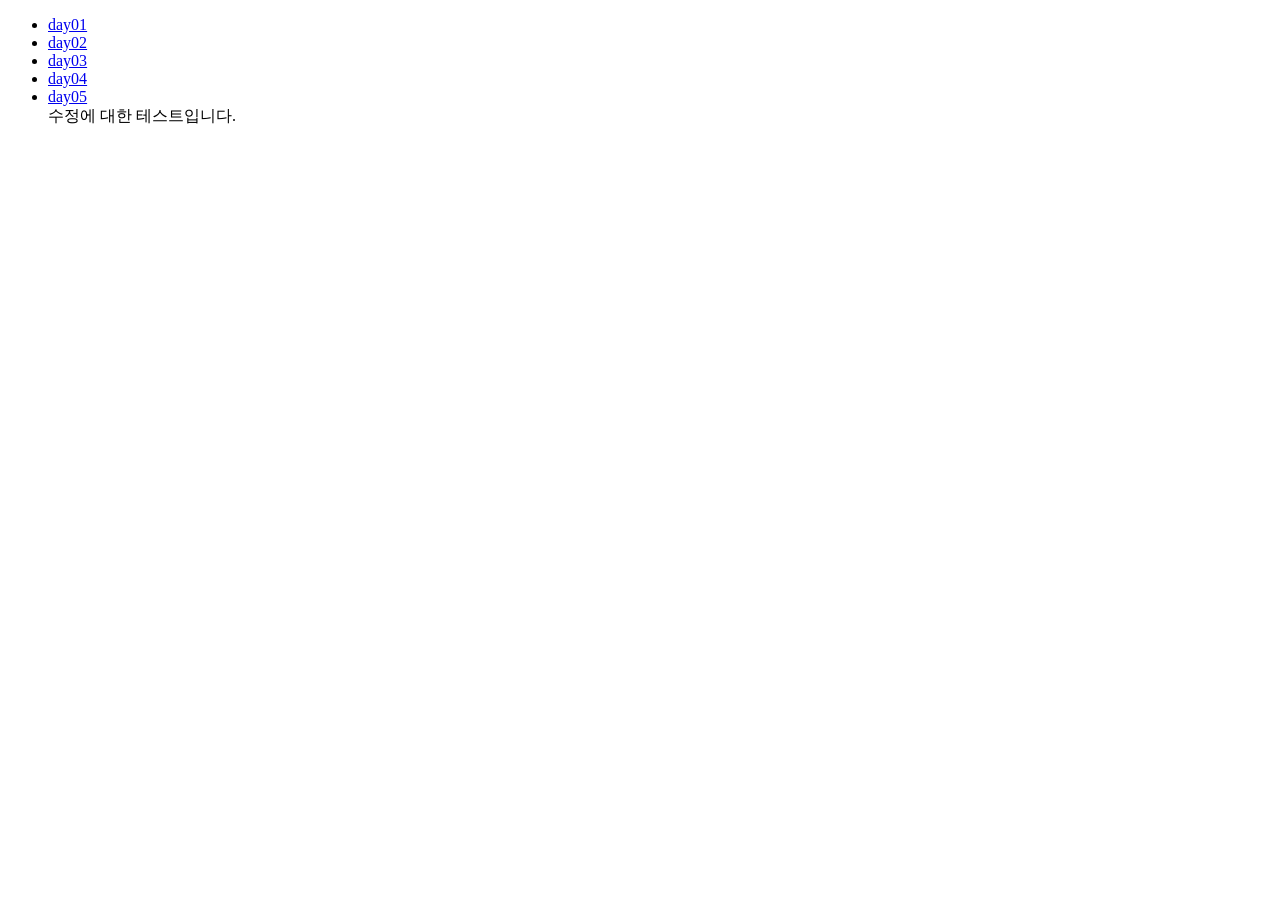
<file: index.html>
<!DOCTYPE html>
<html lang="ko">
<head>
    <meta charset="UTF-8">
    <meta name="viewport" content="width=device-width, initial-scale=1.0">
    <title>OZ-Lecture 1인 창업가 1기</title>
</head>
<body>
    <ul>
        <li><a href="./day01/homework/index.html">day01</a></li>
        <li><a href="./day02/homework/register.html">day02</a></li>
        <li><a href="./day03/homework/register.html">day03</a></li>
        <li><a href="./day04/portfolio/portfolio.html">day04</a></li>
        <li><a href="./day05/homework/blog.html">day05</a></li>
        수정에 대한 테스트입니다.
    </ul>
</body>
</html>
</file>
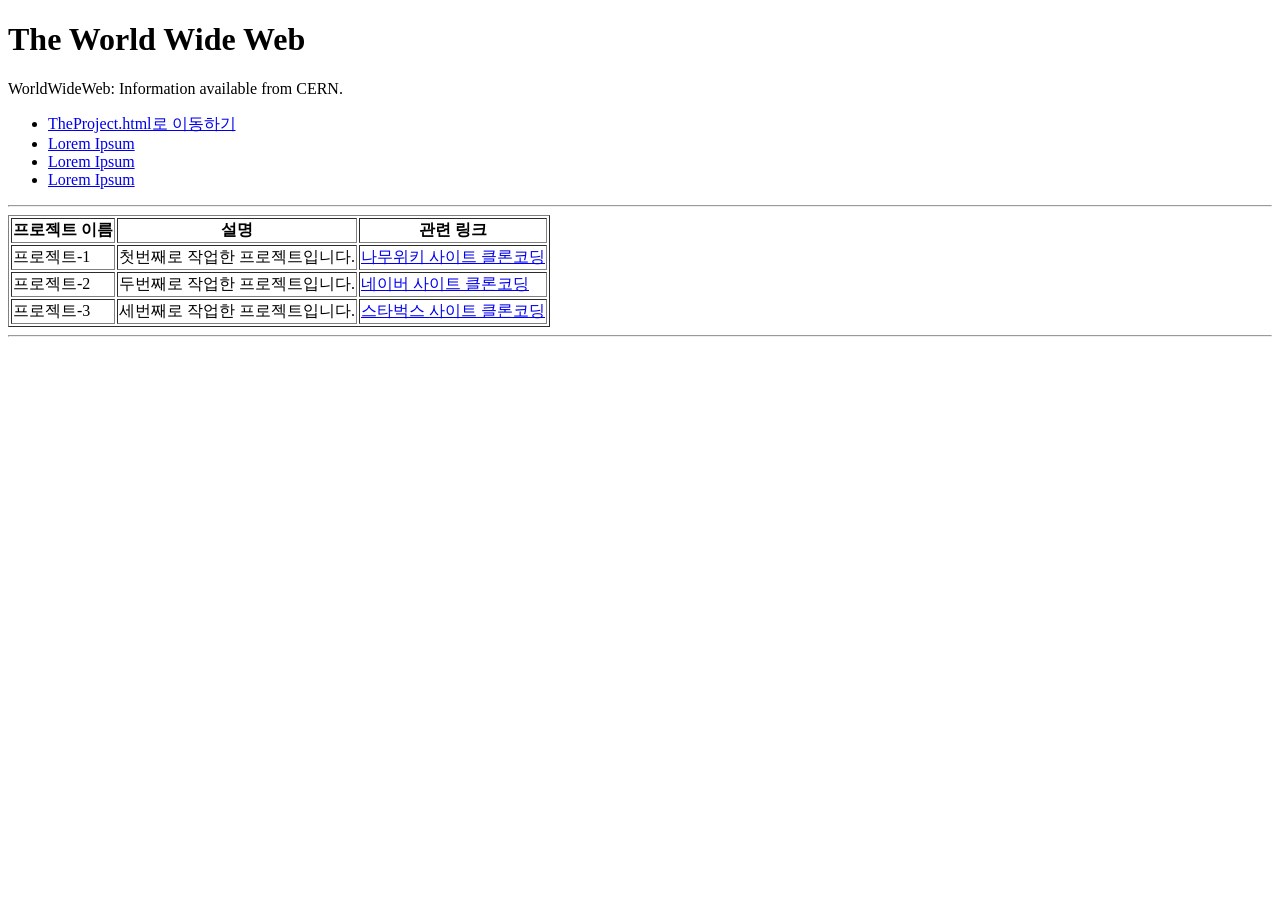
<file: day01/homework/index.html>
<!DOCTYPE html>
<html lang="ko">
<head>
    <meta charset="UTF-8">
    <meta name="viewport" content="width=device-width, initial-scale=1.0">
    <title>The WWW project</title>
</head>
<body>
    <h1>The World Wide Web</h1>
    <p>WorldWideWeb: Information available from CERN.</p>
    <ul>
        <li><a href="./TheProject.html">TheProject.html로 이동하기</a></li>
        <li><a href="#">Lorem Ipsum</a></li>
        <li><a href="#">Lorem Ipsum</a></li>
        <li><a href="#">Lorem Ipsum</a></li>
    </ul>

    <hr>
    <table border="1">
        <thead>
            <tr>
                <th>프로젝트 이름</th>
                <th>설명</th>
                <th>관련 링크</th>
            </tr>
        </thead>
        <tbody>
            <tr>
                <td>프로젝트-1</td>
                <td>첫번째로 작업한 프로젝트입니다.</td>
                <td><a href="https://namu.wiki/w/%EB%82%98%EB%AC%B4%EC%9C%84%ED%82%A4:%EB%8C%80%EB%AC%B8">나무위키 사이트 클론코딩</a></td>
            </tr>
            <tr>
                <td>프로젝트-2</td>
                <td>두번째로 작업한 프로젝트입니다.</td>
                <td><a href="https://www.naver.com/">네이버 사이트 클론코딩</a></td>
            </tr>
            <tr>
                <td>프로젝트-3</td>
                <td>세번째로 작업한 프로젝트입니다.</td>
                <td><a href="https://www.starbucks.co.kr/index.do">스타벅스 사이트 클론코딩</a></td>
            </tr>
        </tbody>
    </table>
    <hr>
</body>
</html>
</file>
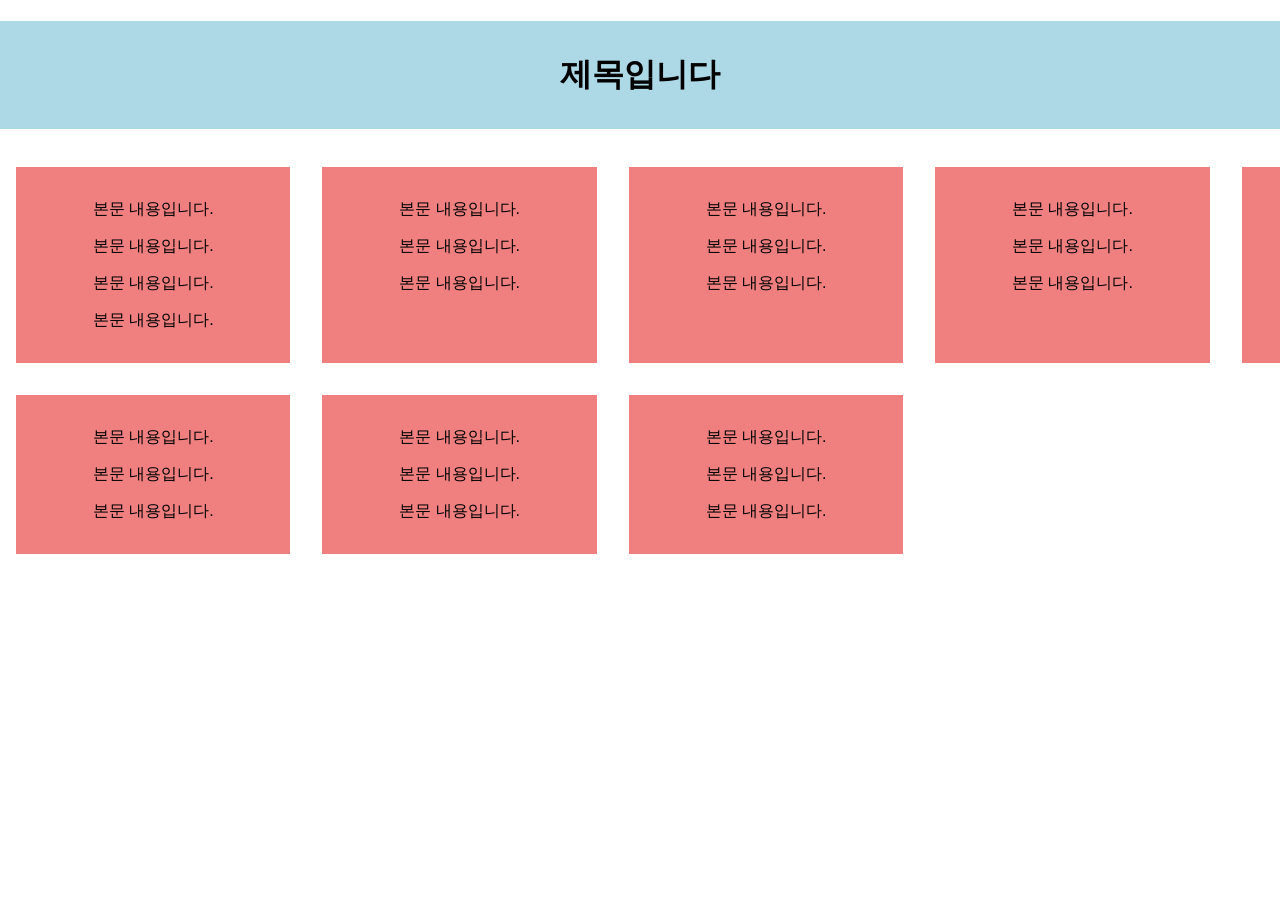
<file: day05/team/index.html>
<!DOCTYPE html>
<html lang="ko">
  <head>
    <meta charset="UTF-8" />
    <title>OZ-Lecture 1인 창업가 1기</title>
    <!-- <link rel="stylesheet" href="styles.css" /> -->
    <!-- <link rel="stylesheet" href="styles-mobile-first.css" /> -->
    <link rel="stylesheet" href="styles-desktop-first.css" />
  </head>
  <body>
    <h1 class="title">제목입니다</h1>
    <main>
      <div class="box">
        <p>본문 내용입니다.</p>
        <p>본문 내용입니다.</p>
        <p>본문 내용입니다.</p>
        <p>본문 내용입니다.</p>
      </div>
      <div class="box">
        <p>본문 내용입니다.</p>
        <p>본문 내용입니다.</p>
        <p>본문 내용입니다.</p>
      </div>
      <div class="box">
        <p>본문 내용입니다.</p>
        <p>본문 내용입니다.</p>
        <p>본문 내용입니다.</p>
      </div>
      <div class="box">
        <p>본문 내용입니다.</p>
        <p>본문 내용입니다.</p>
        <p>본문 내용입니다.</p>
      </div>
      <div class="box">
        <p>본문 내용입니다.</p>
        <p>본문 내용입니다.</p>
        <p>본문 내용입니다.</p>
      </div>
      <div class="box">
        <p>본문 내용입니다.</p>
        <p>본문 내용입니다.</p>
        <p>본문 내용입니다.</p>
      </div>
      <div class="box">
        <p>본문 내용입니다.</p>
        <p>본문 내용입니다.</p>
        <p>본문 내용입니다.</p>
      </div>
      <div class="box">
        <p>본문 내용입니다.</p>
        <p>본문 내용입니다.</p>
        <p>본문 내용입니다.</p>
      </div>
    </main>
  </body>
</html>
</file>
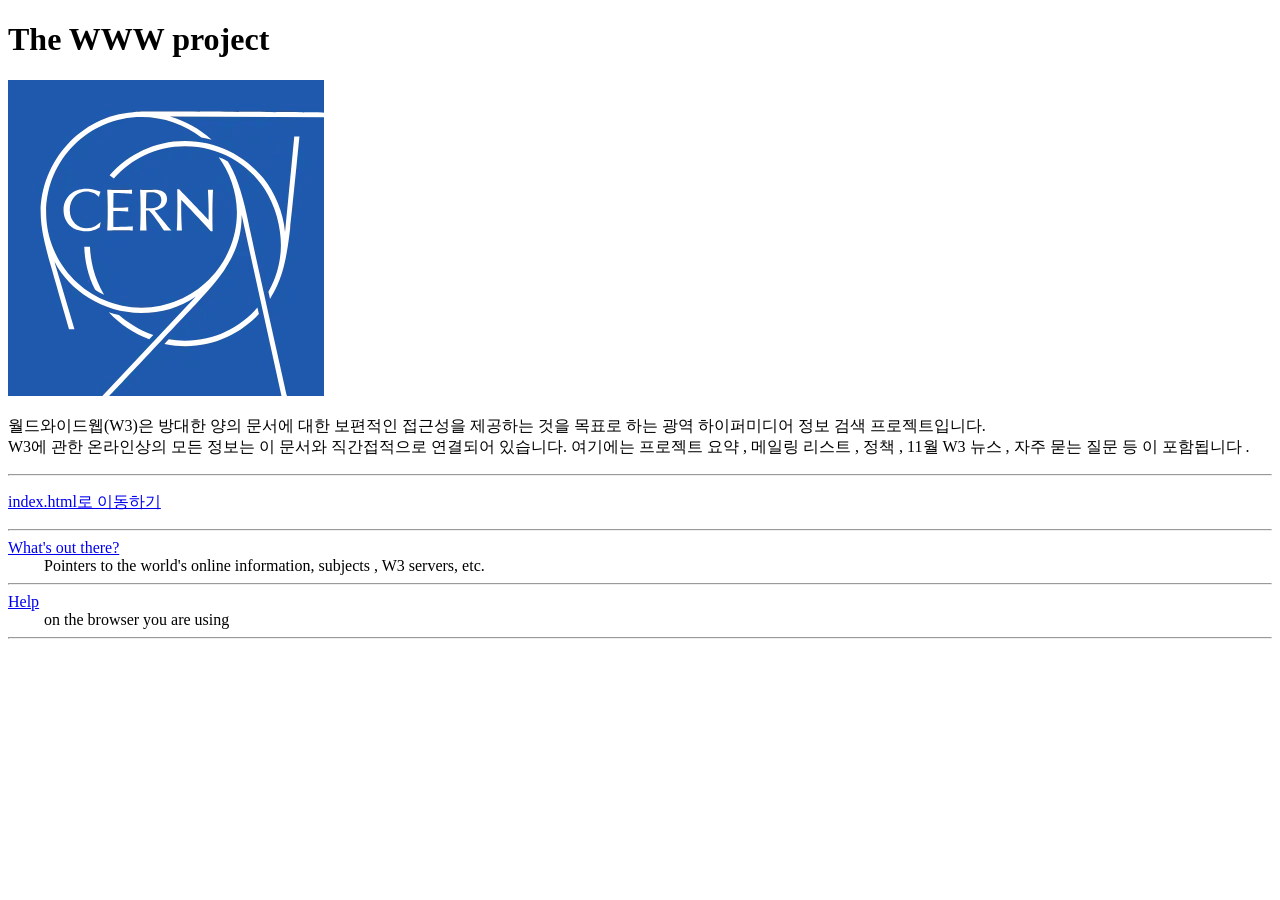
<file: day01/homework/TheProject.html>
<!DOCTYPE html>
<html lang="ko">
<head>
    <meta charset="UTF-8">
    <meta name="viewport" content="width=device-width, initial-scale=1.0">
    <title>The WWW project</title>
</head>
<body>
    <h1>The WWW project</h1>
    <img src="./images/logo.webp" alt="CERN 로고 이미지">
    <p>
        월드와이드웹(W3)은 방대한 양의 문서에 대한 보편적인 접근성을 제공하는 것을 목표로 하는 광역 하이퍼미디어 정보 검색 프로젝트입니다.<br>
        W3에 관한 온라인상의 모든 정보는 이 문서와 직간접적으로 연결되어 있습니다. 여기에는 프로젝트 요약 , 메일링 리스트 , 정책 , 11월 W3 뉴스 , 자주 묻는 질문 등 이 포함됩니다 .
    </p>
    <hr>
    <p>
         <a href="./index.html">index.html로 이동하기</a>
    </p>
    <hr>
    <div>
        <a href="#">What's out there?</a><br>
        <span>&nbsp;&nbsp;&nbsp;&nbsp;&nbsp;&nbsp;&nbsp;&nbsp;&nbsp;Pointers to the world's online information, subjects , W3 servers, etc.</span>
    </div>
    <hr>
    <div>
        <a href="#">Help</a><br>
        <span>&nbsp;&nbsp;&nbsp;&nbsp;&nbsp;&nbsp;&nbsp;&nbsp;&nbsp;on the browser you are using</span>
    </div>
    <hr>
</body>
</html>
</file>
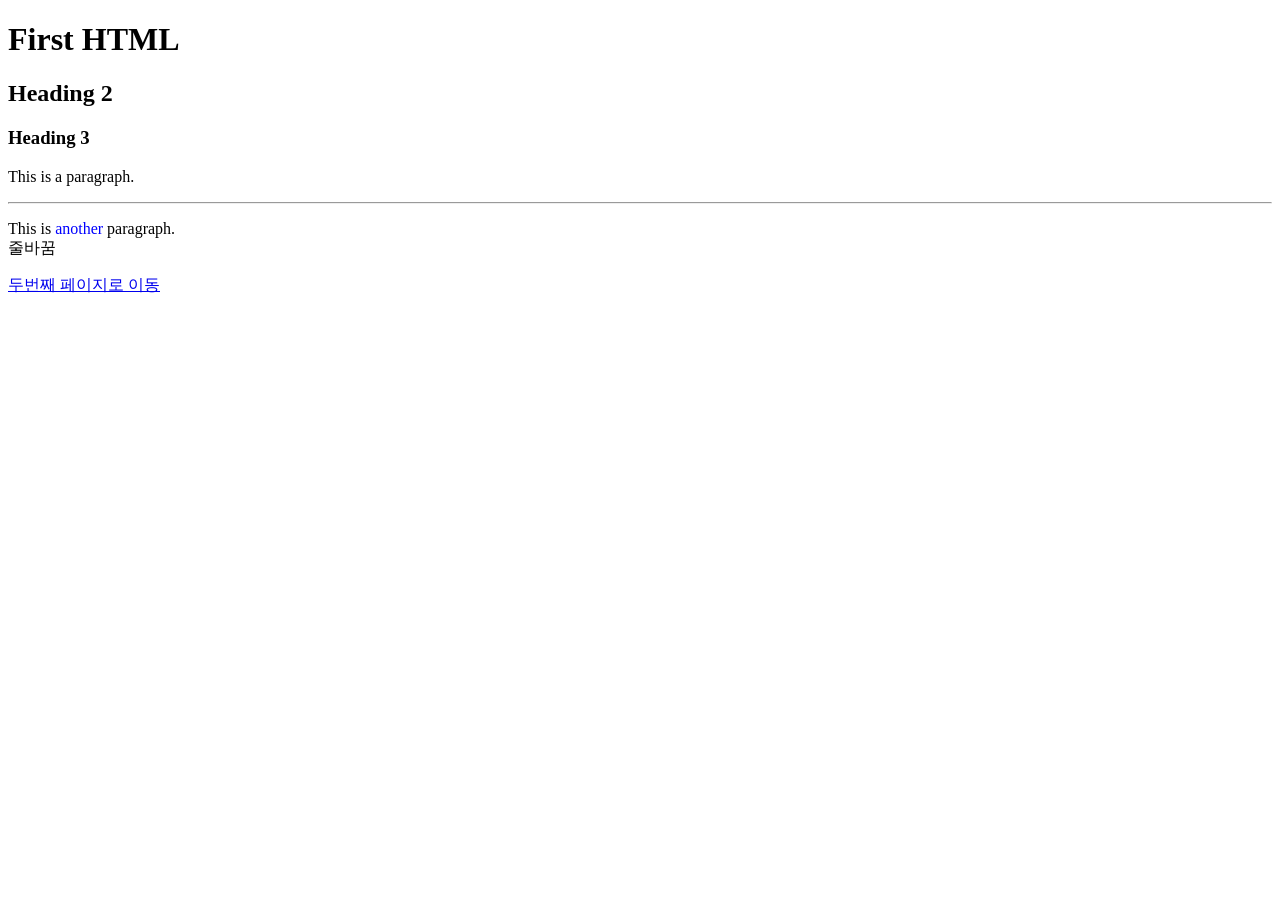
<file: day01/taem/first.html>
<!doctype html>
<html lang="en">
  <head>
    <meta charset="UTF-8" />
    <title>나의 첫 웹페이지!!!!!</title>
  </head>
  <body>
    <h1>First HTML</h1>
    <h2>Heading 2</h2>
    <h3>Heading 3</h3>
    <p>This is a paragraph.</p>
    <hr />
    <p>
      This is <span style="color: blue">another</span> paragraph.<br />줄바꿈
    </p>
    <a href="./second.html">두번째 페이지로 이동</a>
  </body>
</html>
</file>
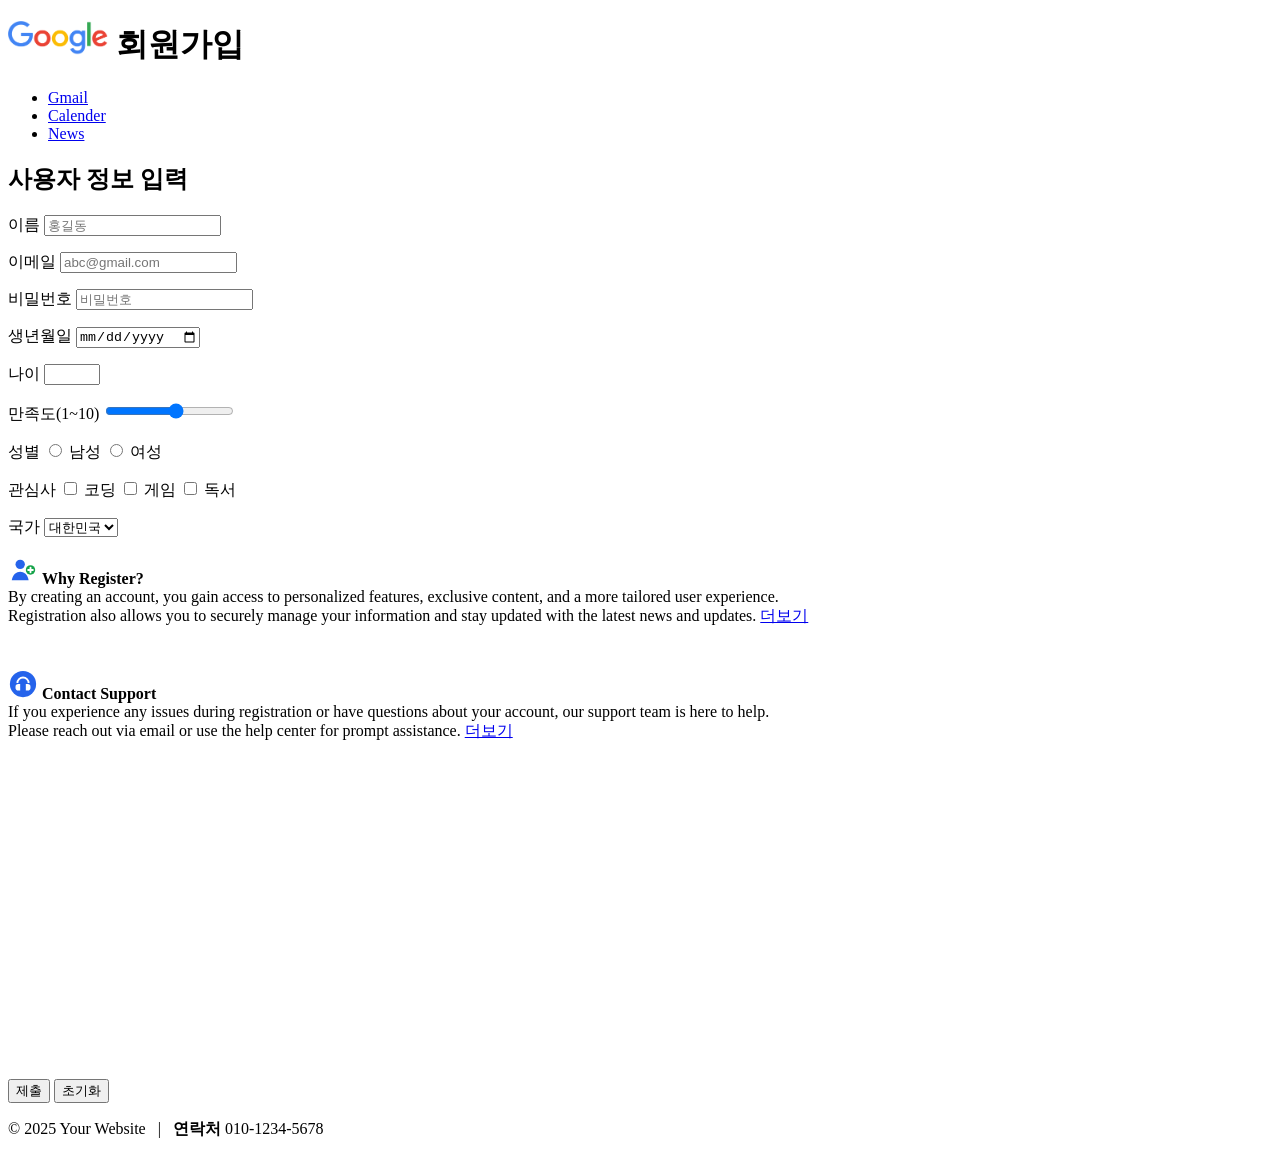
<file: day02/homework/register.html>
<!DOCTYPE html>
<html lang="ko">
<head>
    <meta charset="UTF-8">
    <title>User Registration Form</title>
</head>
<body>
    <!-- 헤더 영역 -->
    <header>
        <h1><img src="./media/logo.webp" alt="로고 이미지" width="100"> 회원가입</h1>
    </header>

    <!-- 네비 영역 -->
    <nav>
        <ul>
            <li><a href="#">Gmail</a></li>
            <li><a href="#">Calender</a></li>
            <li><a href="#">News</a></li>
        </ul>
    </nav>

    <!-- 섹션 영역 -->
    <section>
        <h2>사용자 정보 입력</h2>
        <form action="#" method="POST">
            <p>
                <label for="username">이름</label>
                <input type="text" id="username" name="username" placeholder="홍길동">
            </p>

            <p>
                <label for="email">이메일</label>
                <input type="email" id="email" name="email" placeholder="abc@gmail.com">
            </p>

            <p>
                <label for="password">비밀번호</label>
                <input type="password" id="password" name="password" placeholder="비밀번호">
            </p>

            <p>
                <label for="birthday">생년월일</label>
                <input type="date" id="birthday" name="birthday" placeholder="YYYY-MM-DD">
            </p>

            <p>
                <label for="age">나이</label>
                <input type="number" id="age" name="age" min="18" max="100">
            </p>

            <p>
                <label for="satisfaction">만족도(1~10)</label>
                <input type="range" id="satisfaction" name="satisfaction" min="1" max="10">
            </p>

            <p>
                <span>성별</span>
                
                <input type="radio" id="gender-male" name="gender" value="male">
                <label for="gender-male">남성</label>

                <input type="radio" id="gender-female" name="gender" value="female">
                <label for="gender-female">여성</label>
            </p>

            <p>
                <span>관심사</span>
                
                <input type="checkbox" id="hobby-coding" name="hobby" value="Coding">
                <label for="hobby-coding">코딩</label>

                <input type="checkbox" id="hobby-gaming" name="hobby" value="Gaming">
                <label for="hobby-gaming">게임</label>

                <input type="checkbox" id="hobby-reading" name="hobby" value="Reading">
                <label for="hobby-reading">독서</label>
            </p>

            <p>
                <label for="nation">국가</label>
        
                <select id="nation" name="nation">
                    <option value="South Korea">대한민국</option>
                    <option value="USA">미국</option>
                    <option value="Japan">일본</option>
                    <option value="China">중국</option>
                    <option value="UK">영국</option>
                </select>  
            </p>
        </form>
    </section>

    <!-- 아티클 영역 -->
    <article>
        <!-- svg 추가 -->
        <svg width="30" height="30" viewBox="0 0 64 64" role="img" aria-label="Create account icon">
        <circle cx="26" cy="22" r="10" fill="#2563eb"/>
        <path d="M8 56c2-12 10-18 18-18s16 6 18 18" fill="#2563eb"/>
        <circle cx="48" cy="34" r="10" fill="#16a34a"/>
        <path d="M48 29v10M43 34h10" stroke="#fff" stroke-width="4" stroke-linecap="round"/>
        </svg>

        <strong>Why Register?</strong>
        <br>
        By creating an account, you gain access to personalized features, exclusive content,
        and a more tailored user experience. <br> Registration also allows you to securely manage
        your information and stay updated with the latest news and updates.
        <a href="#">더보기</a>
    </article>

    <br>

    <!-- 어사이드 영역 -->
    <aside>
        <!-- canvas 추가 : 고객지원 안내용 일러스트가 들어갈 임시 영역 -->
        <canvas id="support-icon" width="20" height="20">
        Canvas is not supported in this browser.
        </canvas>

        <br>
        <!-- svg 추가 -->
        <svg width="30" height="30" viewBox="0 0 64 64" role="img" aria-label="Customer support icon">
        <circle cx="32" cy="32" r="28" fill="#2563eb"/>
        <path d="M16 34v6a6 6 0 006 6h4V32h-4a6 6 0 00-6 6z" fill="#fff"/>
        <path d="M48 34v6a6 6 0 01-6 6h-4V32h4a6 6 0 016 6z" fill="#fff"/>
        <path d="M20 30a12 12 0 0124 0" fill="none" stroke="#fff" stroke-width="4"/>
        </svg>

        <strong>Contact Support</strong>
        <br>
        If you experience any issues during registration or have questions about your account,
        our support team is here to help. <br> Please reach out via email or use the help center
        for prompt assistance.
        <a href="#">더보기</a>

        <br>

        <!-- video 추가 -->
        <!-- <video src="https://www.w3schools.com/html/mov_bbb.mp4" controls width="300"></video> -->
        <iframe width="560" height="315" src="https://www.youtube.com/embed/DavG9K14B3c?si=f5IpQc6QgFdn5UzE" title="YouTube video player" frameborder="0" allow="accelerometer; autoplay; clipboard-write; encrypted-media; gyroscope; picture-in-picture; web-share" referrerpolicy="strict-origin-when-cross-origin" allowfullscreen></iframe>
    </aside>

    <br>

    <!-- 버튼 -->
    <button type="submit">제출</button>
    <button type="reset">초기화</button>

    <!-- 푸터 영역 -->
    <footer>
        <p>
            &copy; 2025 Your Website
            &nbsp;&nbsp;|&nbsp;&nbsp;
            <strong>연락처</strong> 010-1234-5678
        </p>
    </footer>
</body>
</html>
</file>
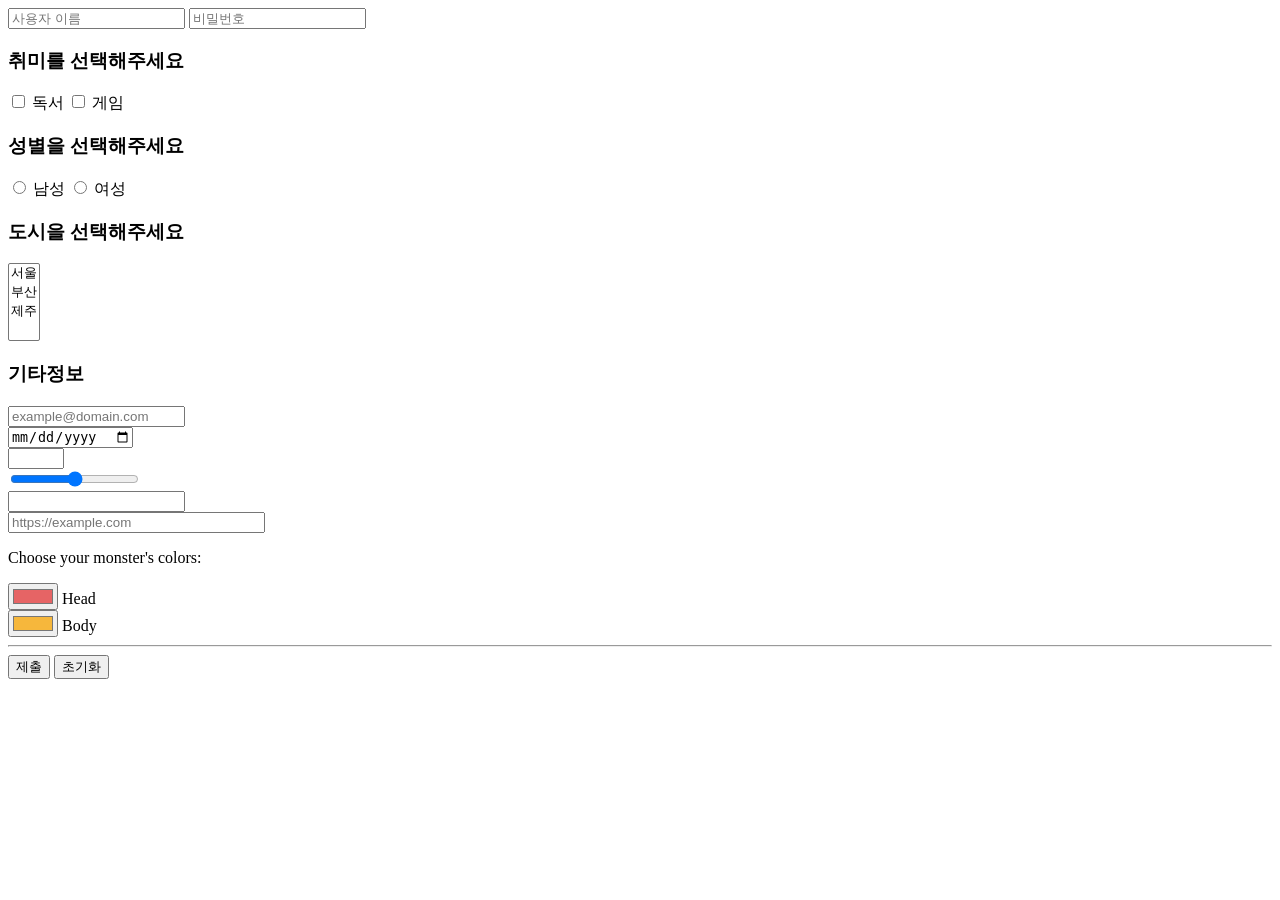
<file: day02/taem/form.html>
<!DOCTYPE html>
<html lang="ko">
  <head>
    <meta charset="UTF-8" />
    <title>Form 입력 관련 태그</title>
  </head>
  <body>
    <form action="/submit" method="GET">
      <input type="text" name="username" placeholder="사용자 이름" />
      <input type="password" name="password" placeholder="비밀번호" />
      <br />
      <div>
        <h3>취미를 선택해주세요</h3>
        <input type="checkbox" name="hobby" value="reading" /> 독서
        <input type="checkbox" name="hobby" value="gaming" /> 게임
      </div>
      <div>
        <h3>성별을 선택해주세요</h3>
        <input type="radio" name="gender" value="male" /> 남성
        <input type="radio" name="gender" value="female" /> 여성
      </div>
      <div>
        <h3>도시을 선택해주세요</h3>
        <select name="city" multiple>
          <option value="seoul">서울</option>
          <option value="busan">부산</option>
          <option value="jeju">제주</option>
        </select>
      </div>
      <div>
        <h3>기타정보</h3>
        <div>
          <input type="email" name="email" placeholder="example@domain.com" />
        </div>
        <input type="date" name="birthdate" placeholder="생일을 선택하세요" />
        <br />
        <input type="number" name="age" min="1" max="100" />
        <br />
        <input type="range" name="volume" min="0" max="100" />
        <br />
        <input type="tel" name="phone" pattern="[0-9]{3}-[0-9]{3}-[0-9]{4}" />
        <br />
        <input
          type="url"
          name="url"
          placeholder="https://example.com"
          pattern="https://.*"
          size="30"
          required
        />
        <div id="monster-color-container">
          <p>Choose your monster's colors:</p>
          <div>
            <input type="color" id="head" name="head" value="#e66465" />
            <label for="head">Head</label>
          </div>
          <div>
            <input type="color" id="body" name="body" value="#f6b73c" />
            <label for="body">Body</label>
          </div>
        </div>
      </div>
      <hr />
      <button type="submit">제출</button>
      <button type="reset">초기화</button>
    </form>
  </body>
</html>
</file>
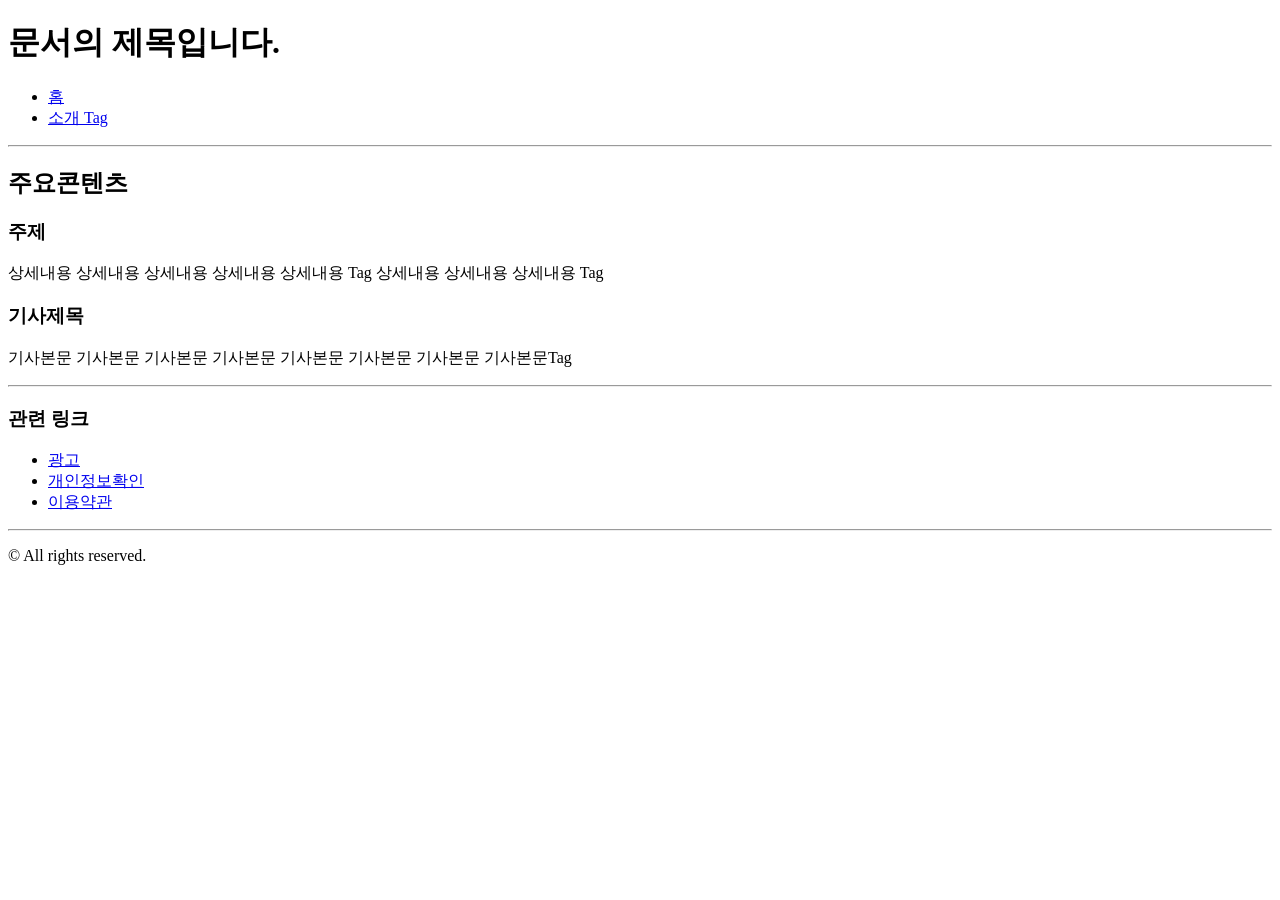
<file: day02/taem/sementic.html>
<!DOCTYPE html>
<html lang="ko">
  <head>
    <meta charset="UTF-8" />
    <title>Sementic Tag</title>
  </head>
  <body>
    <header>
      <h1>문서의 제목입니다.</h1>
      <nav>
        <ul>
          <li><a href="#home">홈</a></li>
          <li><a href="#about">소개 Tag</a></li>
        </ul>
      </nav>
    </header>
    <hr />
    <main>
      <h2>주요콘텐츠</h2>
      <section>
        <h3>주제</h3>
        <p>
          상세내용 상세내용 상세내용 상세내용 상세내용 Tag 상세내용 상세내용
          상세내용 Tag
        </p>
      </section>
      <artice>
        <h3>기사제목</h3>
        <p>
          기사본문 기사본문 기사본문 기사본문 기사본문 기사본문 기사본문
          기사본문Tag
        </p>
      </artice>
    </main>
    <hr />
    <aside>
      <h3>관련 링크</h3>
      <ul>
        <li><a href="#ad">광고</a></li>
        <li><a href="#privacy-term">개인정보확인</a></li>
        <li><a href="#user-term">이용약관</a></li>
      </ul>
    </aside>
    <hr />
    <footer>
      <p>&copy; All rights reserved.</p>
    </footer>
  </body>
</html>
</file>
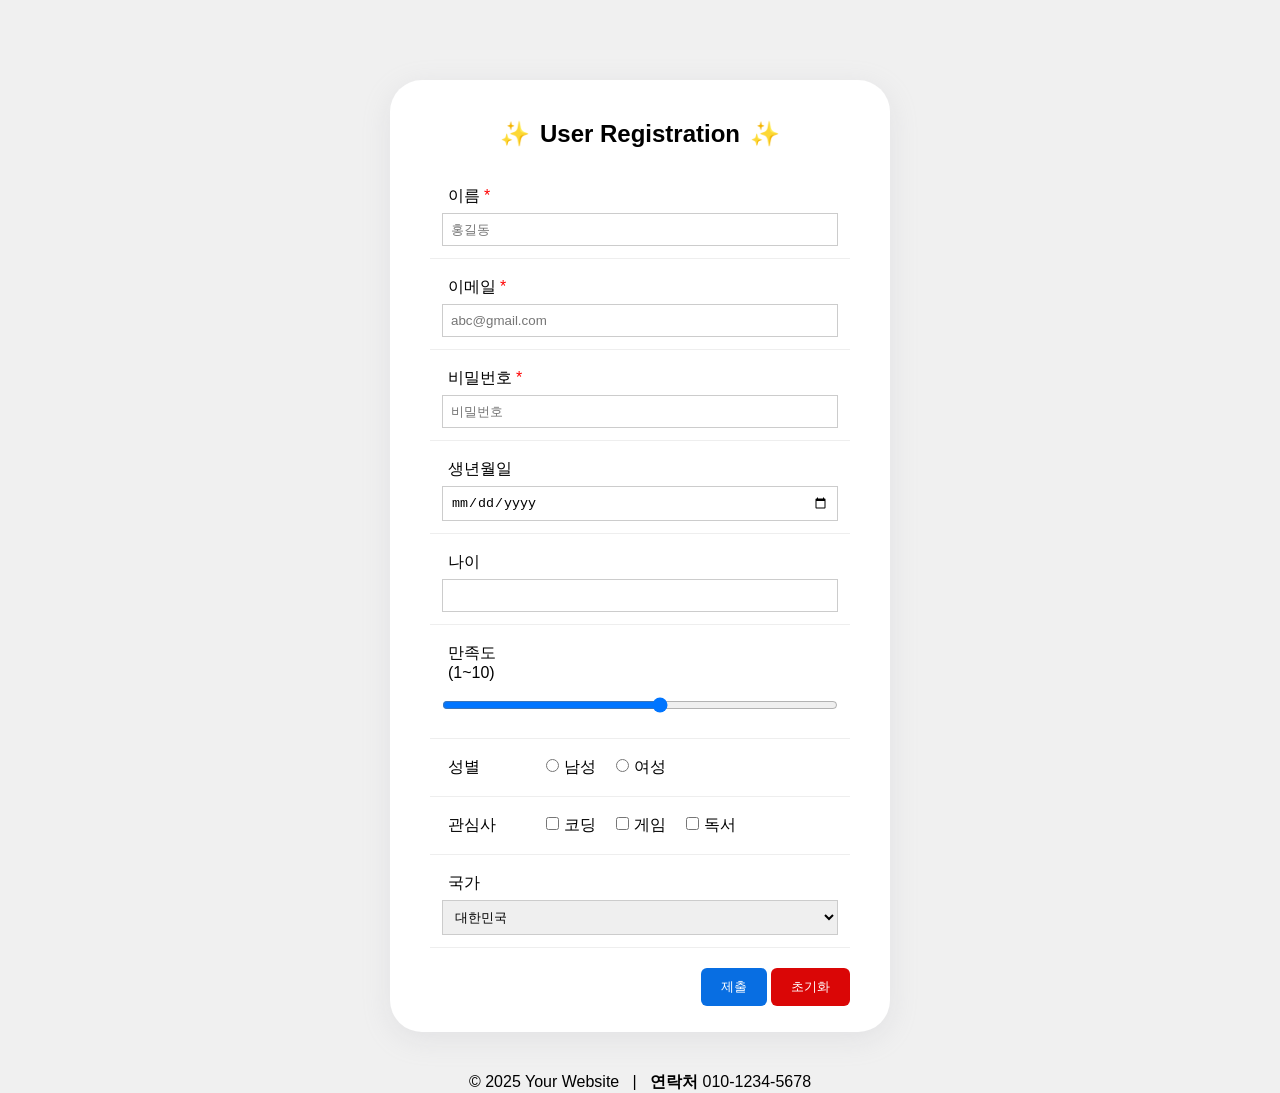
<file: day03/homework/register.html>
<!DOCTYPE html>
<html lang="ko">
<head>
    <meta charset="UTF-8">
    <title>User Registration Form</title>
    <link rel="stylesheet" href="./style.css">
</head>
<body>
    <!-- 섹션 영역 -->
    <section id="registration-form">
        <h1>User Registration</h1>
        <form action="#" method="POST">
            <p class="form-group">
                <label for="username">이름</label>
                <input type="text" id="username" name="username" placeholder="홍길동">
            </p>

            <p class="form-group">
                <label for="email">이메일</label>
                <input type="email" id="email" name="email" placeholder="abc@gmail.com">
            </p>

            <p class="form-group">
                <label for="password">비밀번호</label>
                <input type="password" id="password" name="password" placeholder="비밀번호">
            </p>

            <p class="form-group">
                <label for="birthday">생년월일</label>
                <input type="date" id="birthday" name="birthday" placeholder="YYYY-MM-DD">
            </p>

            <p class="form-group">
                <label for="age">나이</label>
                <input type="number" id="age" name="age" min="18" max="100">
            </p>

            <p class="form-group">
                <label for="satisfaction">만족도(1~10)</label>
                <input type="range" id="satisfaction" name="satisfaction" min="1" max="10">
            </p>

            <p class="form-group">
                <span>성별</span>
                
                <input type="radio" id="gender-male" name="gender" value="male">
                <label for="gender-male">남성</label>

                <input type="radio" id="gender-female" name="gender" value="female">
                <label for="gender-female">여성</label>
            </p>

            <p class="form-group">
                <span>관심사</span>
                
                <input type="checkbox" id="hobby-coding" name="hobby" value="Coding">
                <label for="hobby-coding">코딩</label>

                <input type="checkbox" id="hobby-gaming" name="hobby" value="Gaming">
                <label for="hobby-gaming">게임</label>

                <input type="checkbox" id="hobby-reading" name="hobby" value="Reading">
                <label for="hobby-reading">독서</label>
            </p>

            <p class="form-group">
                <label for="nation">국가</label>
        
                <select id="nation" name="nation">
                    <option value="South Korea">대한민국</option>
                    <option value="USA">미국</option>
                    <option value="Japan">일본</option>
                    <option value="China">중국</option>
                    <option value="UK">영국</option>
                </select>  
            </p>
            <!-- 버튼 -->
            <div class="button-wrap">
                <button type="submit">제출</button>
                <button type="reset">초기화</button>
            </div>
        </form>
    </section>
    <!-- 푸터 영역 -->
    <footer>
        <p>
            &copy; 2025 Your Website
            &nbsp;&nbsp;|&nbsp;&nbsp;
            <strong>연락처</strong> 010-1234-5678
        </p>
    </footer>
</body>
</html>
</file>
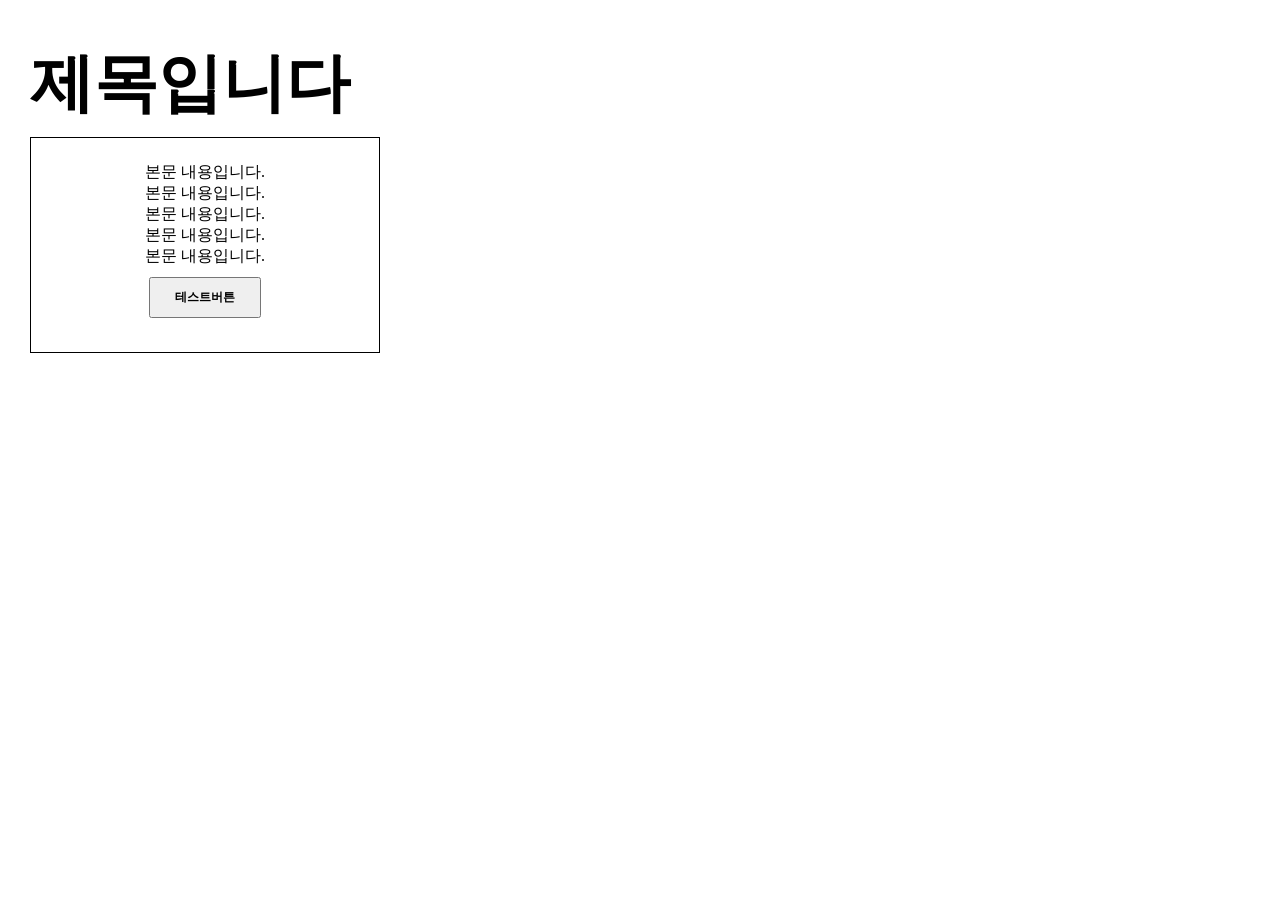
<file: day04/class/my-view.html>
<!DOCTYPE html>
<html lang="ko">
<head>
    <meta charset="UTF-8">
    <meta name="viewport" content="width=device-width, initial-scale=1.0">
    <title>나의 웹사이트</title>
    <link rel="stylesheet" href="./style.css">
</head>
<body>
    <main>
        <h1 class="title">제목입니다</h1>
        <div class="box">
            <p>본문 내용입니다.</p>
            <p>본문 내용입니다.</p>
            <p>본문 내용입니다.</p>
            <p>본문 내용입니다.</p>
            <p>본문 내용입니다.</p>
            <button id="test-btn" type="button">테스트버튼</button>
        </div>
    </main>
</body>
</html>
</file>
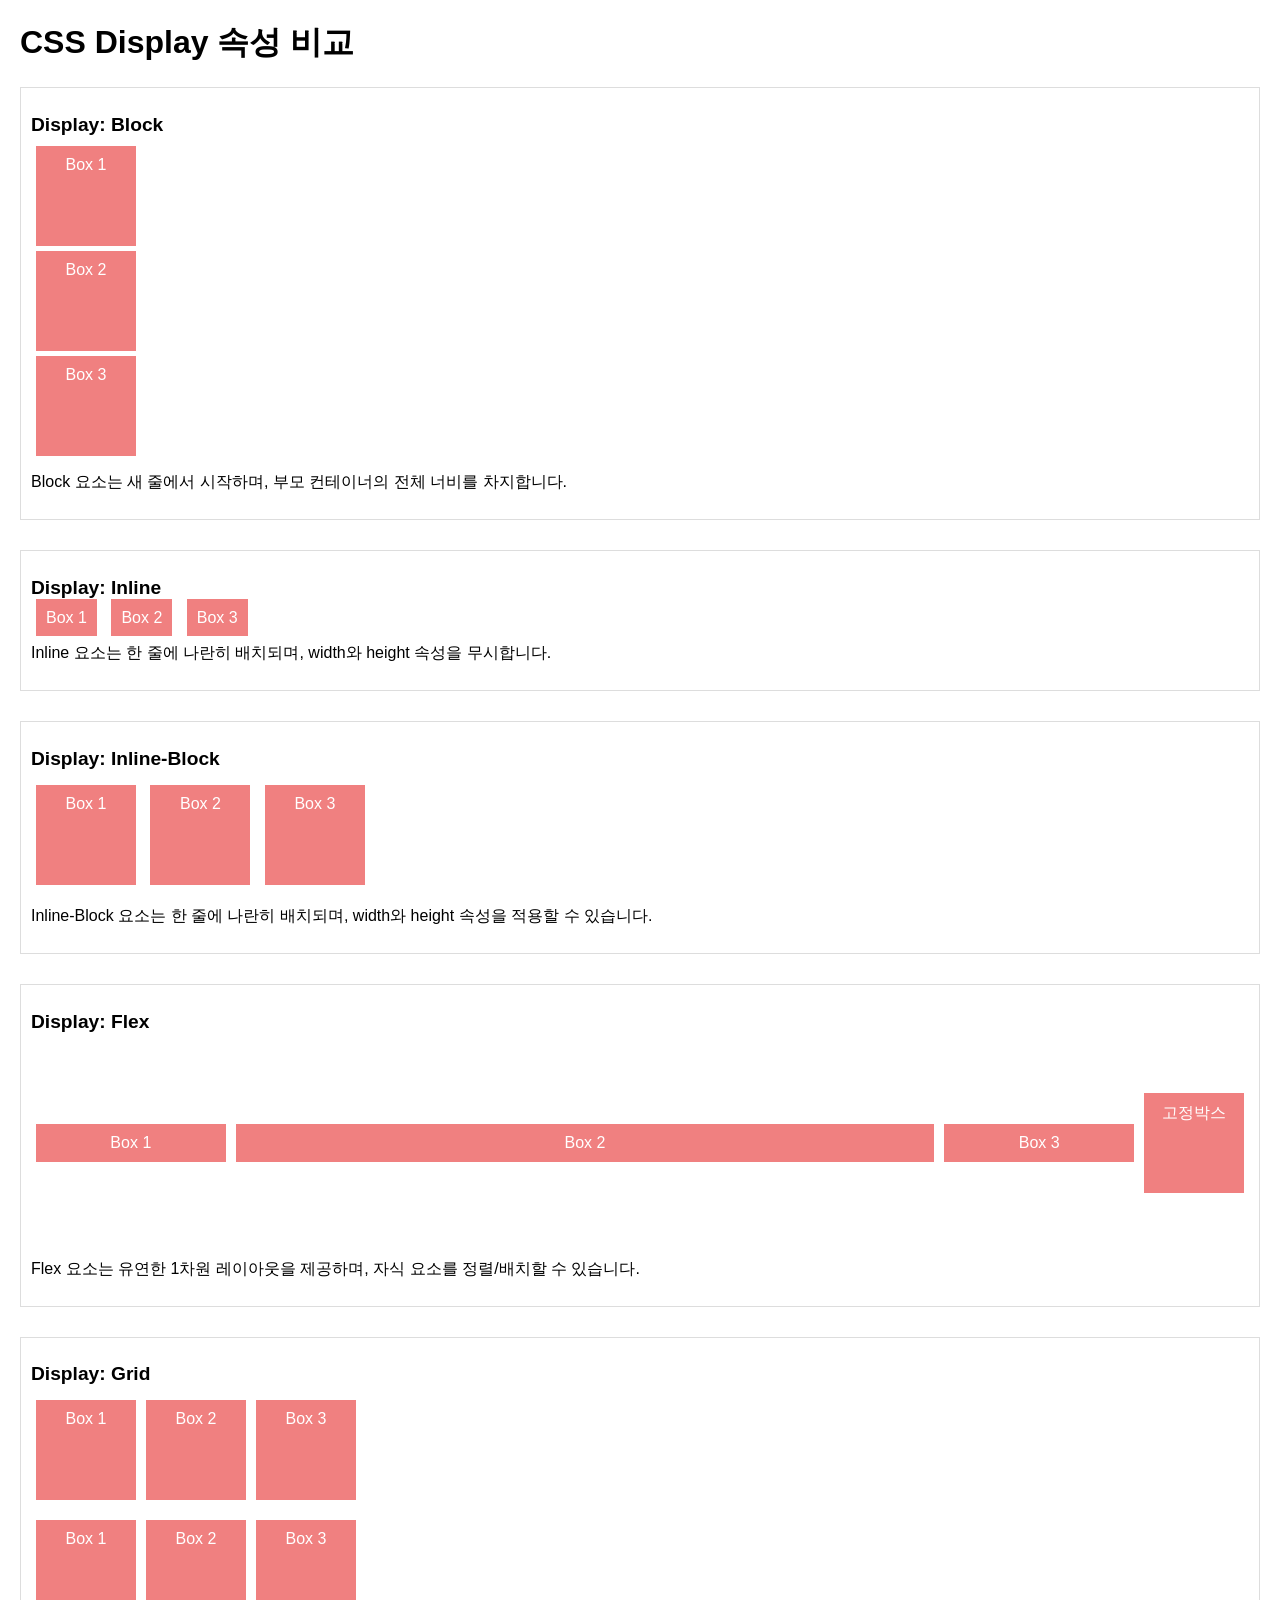
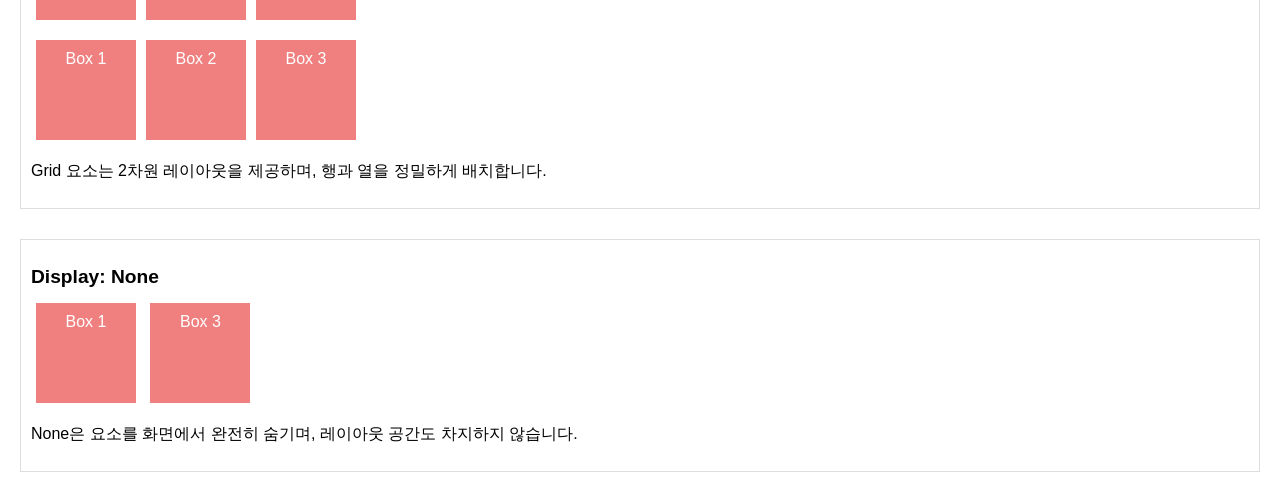
<file: day04/taem/display.html>
<!DOCTYPE html>
<html lang="ko">
  <head>
    <meta charset="UTF-8" />
    <meta name="viewport" content="width=device-width, initial-scale=1.0" />
    <title>CSS Display 속성 비교</title>
    <style>
      body {
        font-family: Arial, sans-seri f;
        margin: 20px;
      }
      .section {
        margin-bottom: 30px;
        /* margin-top: 10px;
        margin-right: 20px;
        margin-bottom: 40px;
        margin-left: 30px;
        margin : 10px 20px 40px 30px; */
        padding: 10px;
        border: 1px solid #ddd;
      }
      .box {
        background-color: lightcoral;
        color: white;
        text-align: center;
        padding: 10px;
        margin: 5px;
        box-sizing: border-box;
      }
      /* Block */
      .block-container .box {
        display: block;
        width: 100px;
        height: 100px;
      }
      /* Inline */
      .inline-container .box {
        display: inline;
      }
      /* Inline-Block */
      .inline-block-container .box {
        display: inline-block;
        width: 100px;
        height: 100px;
      }
      /* Flex */
      .flex-container {
        height: 200px;
        display: flex;
        flex-direction: row;
        align-items: center;
        justify-content: flex-end;
      }
      .flex-container .box {
        /* width: 100px;
        height: 100px; */
        flex:1;
      }
      .flex-container .fix-box {
        width: 100px;
        height: 100px;
        background-color: lightcoral;
        color: white;
        text-align: center;
        padding: 10px;
        margin: 5px;
        box-sizing: border-box;
      }
      /* Grid */
      .grid-container {
        display: grid;
        grid-template-columns: repeat(3, 100px);
        gap: 10px;
      }
      .grid-container .box {
        width: 100px;
        height: 100px;
      }
      /* None */
      .none-container .box:nth-child(2) {
        display: none;
      }
      .none-container .box {
        display: inline-block;
        width: 100px;
        height: 100px;
      }
      h2 {
        font-size: 1.2em;
        margin-bottom: 10px;
      }
    </style>
  </head>
  <body>
    <h1>CSS Display 속성 비교</h1>

    <!-- Block -->
    <div class="section">
      <h2>Display: Block</h2>
      <div class="block-container">
        <div class="box">Box 1</div>
        <div class="box">Box 2</div>
        <div class="box">Box 3</div>
      </div>
      <p>
        Block 요소는 새 줄에서 시작하며, 부모 컨테이너의 전체 너비를 차지합니다.
      </p>
    </div>

    <!-- Inline -->
    <div class="section">
      <h2>Display: Inline</h2>
      <div class="inline-container">
        <span class="box">Box 1</span>
        <span class="box">Box 2</span>
        <span class="box">Box 3</span>
      </div>
      <p>
        Inline 요소는 한 줄에 나란히 배치되며, width와 height 속성을 무시합니다.
      </p>
    </div>

    <!-- Inline-Block -->
    <div class="section">
      <h2>Display: Inline-Block</h2>
      <div class="inline-block-container">
        <div class="box">Box 1</div>
        <div class="box">Box 2</div>
        <div class="box">Box 3</div>
      </div>
      <p>
        Inline-Block 요소는 한 줄에 나란히 배치되며, width와 height 속성을
        적용할 수 있습니다.
      </p>
    </div>

    <!-- Flex -->
    <div class="section">
      <h2>Display: Flex</h2>
      <div class="flex-container">
        <div class="box">Box 1</div>
        <div class="box" style="flex:4">Box 2</div>
        <div class="box">Box 3</div>
        <div class="fix-box">고정박스</div>
    </div>
      <p>
        Flex 요소는 유연한 1차원 레이아웃을 제공하며, 자식 요소를 정렬/배치할 수
        있습니다.
      </p>
    </div>

    <!-- Grid -->
    <div class="section">
      <h2>Display: Grid</h2>
      <div class="grid-container">
        <div class="box">Box 1</div>
        <div class="box">Box 2</div>
        <div class="box">Box 3</div>
        <div class="box">Box 1</div>
        <div class="box">Box 2</div>
        <div class="box">Box 3</div>
        <div class="box">Box 1</div>
        <div class="box">Box 2</div>
        <div class="box">Box 3</div>
      </div>
      <p>
        Grid 요소는 2차원 레이아웃을 제공하며, 행과 열을 정밀하게 배치합니다.
      </p>
    </div>

    <!-- None -->
    <div class="section">
      <h2>Display: None</h2>
      <div class="none-container">
        <div class="box">Box 1</div>
        <div class="box">Box 2 (Hidden)</div>
        <div class="box">Box 3</div>
      </div>
      <p>
        None은 요소를 화면에서 완전히 숨기며, 레이아웃 공간도 차지하지 않습니다.
      </p>
    </div>
  </body>
</html>
</file>
<file: day05/team/styles.css>
body {
  margin: 0;
  font-family: Arial, sans-serif;
}
h1 {
  text-align: center;
  padding: 32px;
  background-color: lightblue;
}
main {
  padding: 16px;
  display: flex;
  flex-wrap: wrap;
  gap: 16px;
}
.box {
  width: 100%;
  padding: 16px;
  margin-bottom: 16px;
  background-color: lightcoral;
  text-align: center;
  box-sizing: border-box;
}
/* 태블릿: 768px 이상 */
@media screen and (min-width: 768px) {
  .box {
    width: calc(50% - 8px);
  }
}
/* 데스크톱: 1024px 이상 */
@media screen and (min-width: 1024px) {
  .box {
    width: calc(33.33% - 12px);
  }
}
</file>
<file: day05/team/styles-mobile-first.css>
html {
  font-size: 16px;
}
body {
  margin: 0;
  font-family: Arial, sans-serif;
}
h1 {
  text-align: center;
  padding: 2rem; /* 32px */
  background-color: lightblue;
}
main {
  padding: 1rem; /* 16px */
}
.box {
  width: 100%;
  padding: 1rem; /* 16px */
  margin-bottom: 1rem; /* 16px */
  background-color: lightcoral;
  text-align: center;
  box-sizing: border-box;
}
/* 태블릿 */
@media (min-width: 768px) {
  main {
    display: flex;
    flex-wrap: wrap;
    gap: 1rem;
  }
  .box {
    width: calc(50% - 0.5rem);
  }
}
/* 데스크톱: 1024px 이상 */
@media screen and (min-width: 1024px) {
  .box {
    width: calc(33.33% - 0.7rem);
  }
}
</file>
<file: day05/team/styles-desktop-first.css>
html {
  font-size: 16px;
}
body {
  margin: 0;
  font-family: Arial, sans-serif;
}
h1 {
  text-align: center;
  padding: 2rem; /* 32px */
  background-color: lightblue;
}
main {
  margin: 0 auto;
  min-width: 1500px;
  padding: 1rem; /* 16px */
  display: grid;
  grid-template-columns: repeat(5, 1fr);
  /* grid-template-columns: 1fr 1fr 1fr 1fr 1fr; */
  gap: 2rem; /* 16px */
}
.box {
  padding: 1rem; /* 16px */
  background-color: lightcoral;
  text-align: center;
  box-sizing: border-box;
}
/* 태블릿 */
@media (max-width: 1023px) {
  main {
    grid-template-columns: repeat(2, 1fr);
  }
}
/* 모바일 */
@media (max-width: 767px) {
  main {
    grid-template-columns: 1fr;
  }
}
</file>
<file: day03/homework/style.css>
/* 전체 선택자 */
* {
    margin: 0;
    padding: 0;
    box-sizing: border-box;
}
/* 태그 선택자 */
body {
    background: #f0f0f0;
    font-family: Arial, sans-serif;
}
h1 {
    text-align: center;
}
/* 태그 선택자 + 가상요소 선택자 */
h1::before, h1::after {
    content:"✨";
    margin: 0px 10px;
}
/* ID 선택자 */
#registration-form {
    max-width: 500px;
    margin: 80px auto 40px;
    background: #fff;
    padding: 40px 40px 26px;
    border-radius: 32px;
    box-shadow: rgba(172, 172, 181, 0.2) 0px 7px 29px 0px ;
}
/* 태그 선택자 */
form p {
    padding: 12px;
}
/* 태그 선택자 + 자식 선택자 */
form > p {
    border-bottom: 1px solid #eee;
}
/* 태그 선택자 + 자식 선택자 + 가상 클래스 선택자 */
form > p:first-child {
    margin-top: 20px;
}
/* .form-group::after {
    content: "";
    display: block;
    height: 1px;
    background: #ddd;
    margin-top: 10px;
} */
/* 클래스 선택자 + 자식 선택자 + 가상 클래스 선택자 */
.form-group > label:first-child, .form-group > span {
    tab-size: 18px;
    font-weight: 500;
    display: inline-block;
    width: 100px;
    padding-left: 6px;
    margin: 6px 0px;
}
/* 클래스 선택자 + 자식 선택자 + 가상 클래스 선택자 */
.form-group > label:nth-child(n+2) {
    margin-right: 16px;
}
/* 속성 선택자 */
[type="text"], 
[type="email"], 
[type="password"],
[type="date"],
[type="number"],
[type="range"],
select {
    width: 100%;
    padding: 8px;
    border: 1px solid #ccc;
}
/* 클래스 선택자 + 가상 클래스 선택자 + 자식 선택자 */
.form-group:nth-child(-n+3) > label::after {
    content: '*';
    color: red;
    padding-left: 4px;
}
/* 태그 선택자 + 가상 클래스 선택자 */
select:hover {
    border: 1px solid #333;
}
/* 클래스 선택자 */
.button-wrap {
    text-align: right;
}
/* 태그 선택자 */
button {
    margin-top: 20px;
    padding: 10px 20px;
    border: none;
    border-radius: 6px;
}
/* 속성 선택자 */
[type="submit"] {
    background: #086ee2;
    color: white;
} 
/* 속성 선택자 + 가상 클래스 선택자 */
[type="submit"]:hover {
    background: #065fc5;
    cursor: pointer;
} 
/* 속성 선택자 */
[type="reset"] {
    background: #da0606;
    color: white;
}
/* 속성 선택자 + 가상 클래스 선택자 */
[type="reset"]:hover {
    background: #bf0404;
    cursor: pointer;
}
/* 태그 선택자 */
footer {
    text-align: center;
}
</file>
<file: day04/class/style.css>
* {
    margin: 0;
    padding: 0;
}
main {
    padding: 30px;
}
.title {
    font-size: 64px;
    font-weight: bold;
    margin: 10px 0;
}
.box {
    padding: 24px;
    width: 300px;
    border: 1px solid;
    text-align: center;
    /* box-sizing: border-box; */
}
#test-btn {
    margin: 10px;
    padding: 10px 24px;
    font-size: 12px;
    font-weight: bold;
}
</file>
